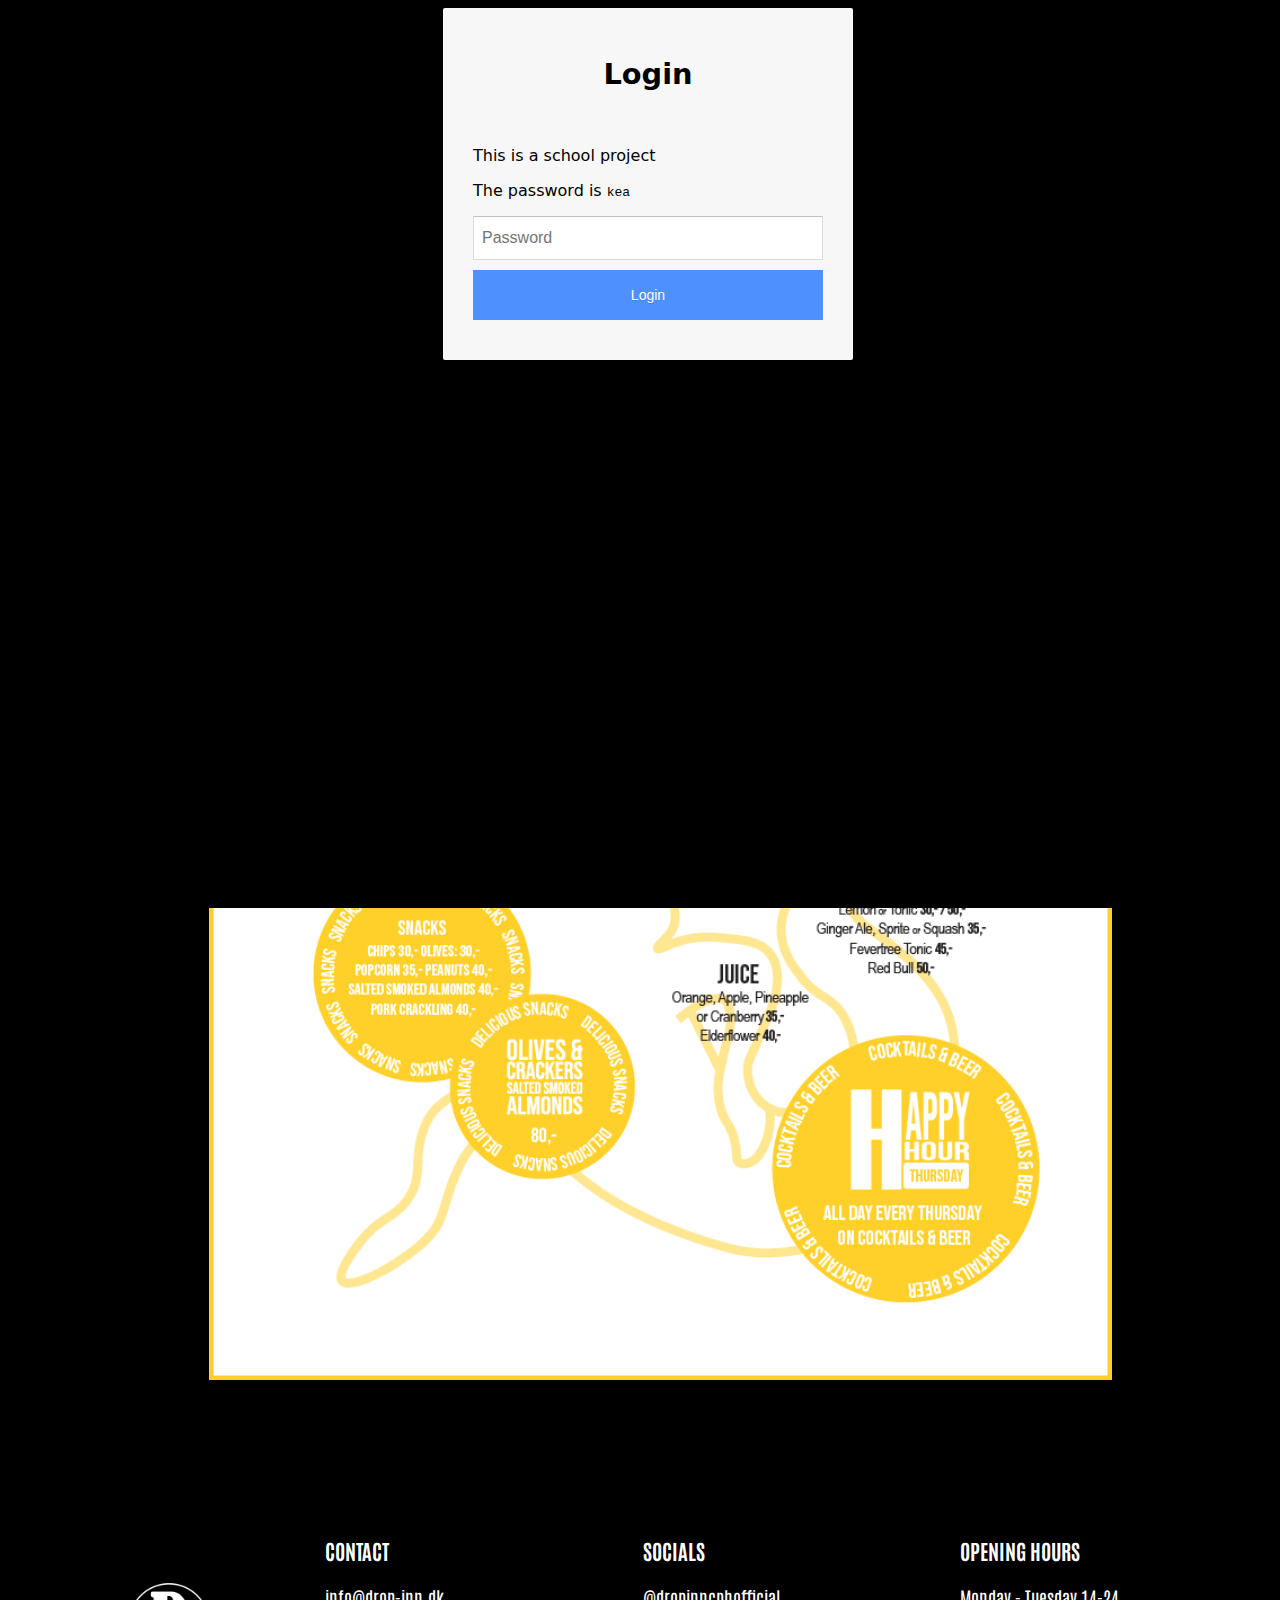
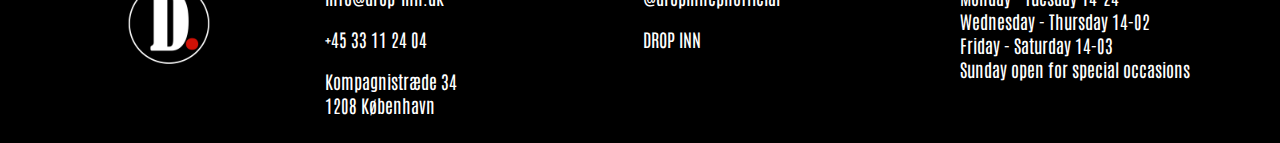
<file: drinks.html>
<!DOCTYPE html>
<html lang="en">

<head>
    <meta charset="UTF-8">
    <meta name="viewport" content="width=device-width, initial-scale=1.0">
    <meta name="robots" content="noindex">
    <link rel="stylesheet" href="menu.css">
    <link rel="stylesheet" href="generel.css">
    <link rel="stylesheet" href="drinks.css">
    <link rel="preconnect" href="https://fonts.googleapis.com">
    <link rel="preconnect" href="https://fonts.gstatic.com" crossorigin>
    <link href="https://fonts.googleapis.com/css2?family=Anton&family=Antonio:wght@100..700&display=swap"
        rel="stylesheet">
    <title>DRINKSKORT</title>
    <link rel="icon" type="image/x-icon" href="logo.webp">
</head>

<body>
    <header>
        <div class="logo">
            <a href="index.html"> <img src="logo.webp" alt="Drop Inn Logo"></a>
        </div>
        <nav>
            <ul class="menu">
                <li><a href="koncerter.html">KONCERTER</a></li>
                <li><a href="drinks.html">DRINKSKORT</a></li>
                <li><a href="historie.html">HISTORIE</a></li>
                <li><a href="job.html" class="button">BLIV FRIVILLIG</a></li>
            </ul>
            <div class="burger">
                <div class="line"></div>
                <div class="line"></div>
                <div class="line"></div>
            </div>
        </nav>
    </header>
    <main>
        <img class="drinks" src="drinkskort.png" alt="drinkskort">
    </main>
    <footer>
        <div class="logo">
            <a href="index.html"> <img src="logo.webp" alt="Drop Inn Logo"></a>
        </div>
        <div class="contact">
            <h3>CONTACT</h3>
            <p>info@drop-inn.dk</p>
            <p>+45 33 11 24 04</p>
            <p>Kompagnistræde 34 <br> 1208 København</p>
        </div>
        <div class="socials">
            <h3>SOCIALS</h3>
            <p>@dropinncphofficial</p>
            <p>DROP INN</p>
        </div>
        <div class="hours">
            <h3>OPENING HOURS</h3>
            <p>Monday - Tuesday 14-24 <br>
                Wednesday - Thursday 14-02 <br>
                Friday - Saturday 14-03 <br>
                Sunday open for special occasions</p>
        </div>
    </footer>
    <script src="menu.js"></script>
    <script src="login.js"></script>
</body>

</html>
</file>
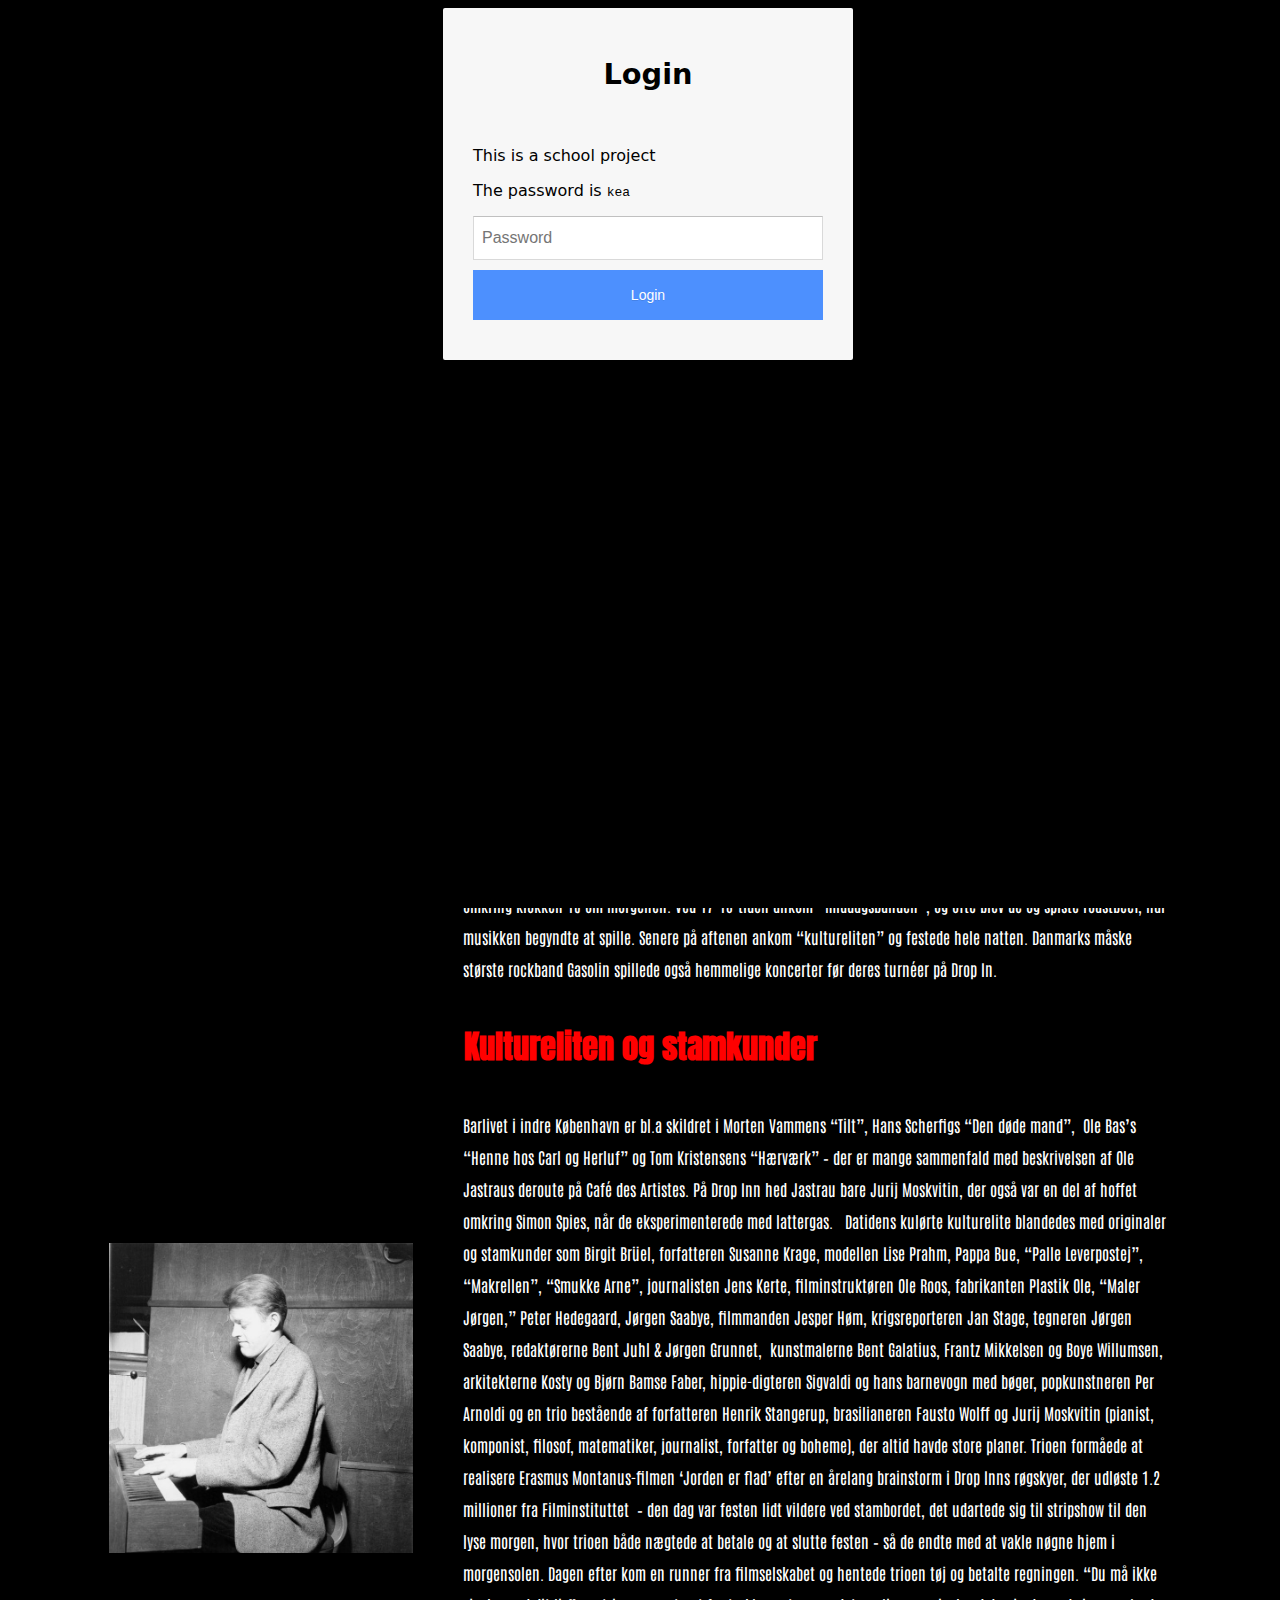
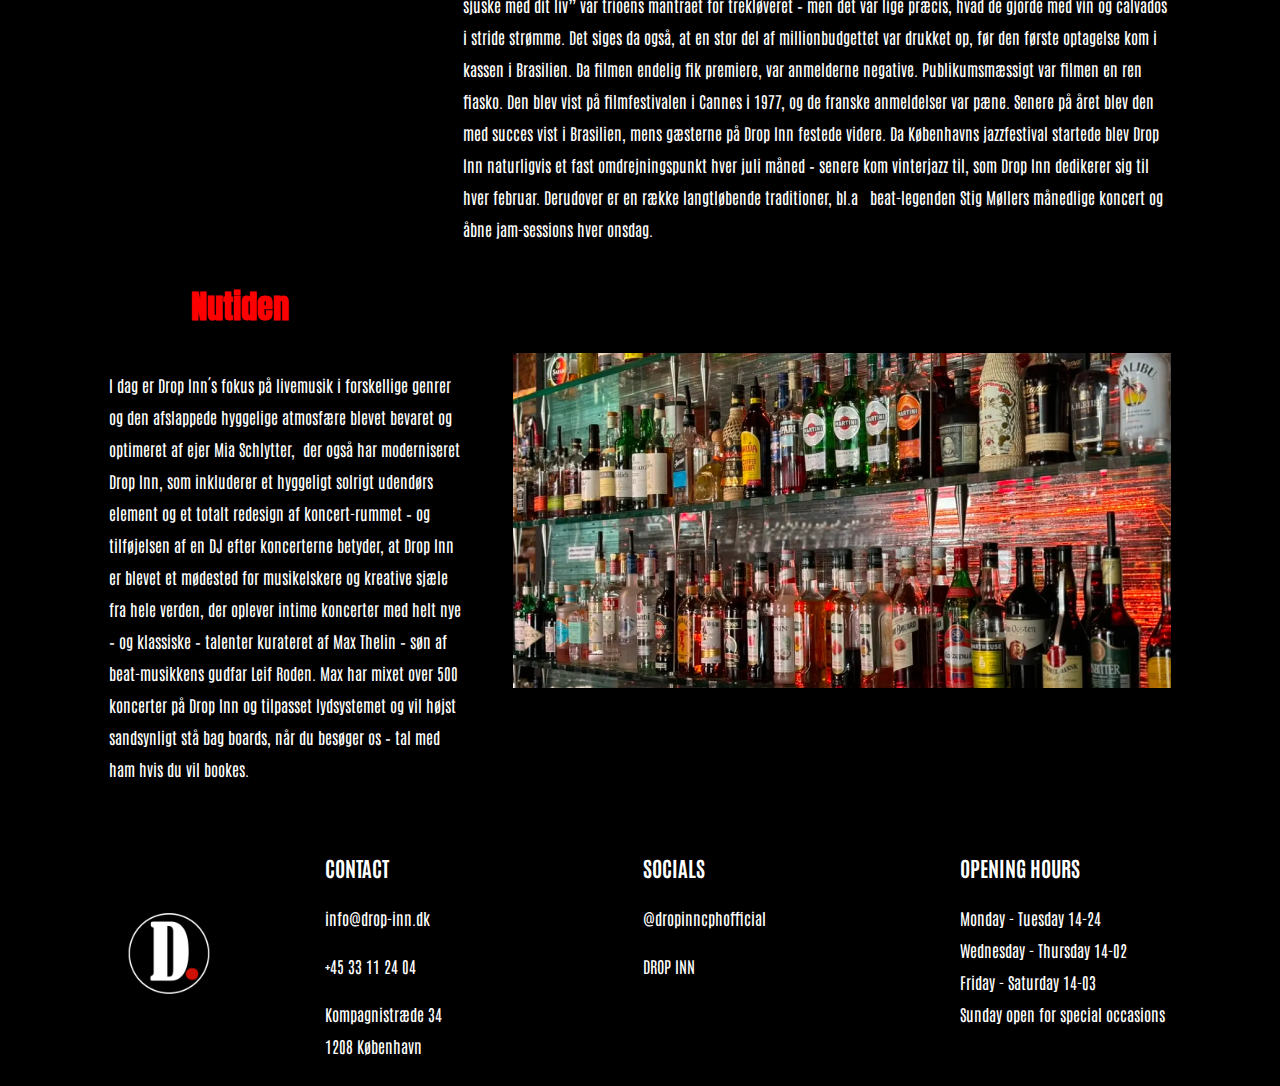
<file: historie.html>
<!DOCTYPE html>
<html lang="en">

<head>
    <meta charset="UTF-8">
    <meta name="viewport" content="width=device-width, initial-scale=1.0">
    <meta name="robots" content="noindex">
    <link rel="stylesheet" href="menu.css">
    <link rel="stylesheet" href="generel.css">
    <link rel="preconnect" href="https://fonts.googleapis.com">
    <link rel="preconnect" href="https://fonts.gstatic.com" crossorigin>
    <link href="https://fonts.googleapis.com/css2?family=Anton&family=Antonio:wght@100..700&display=swap"
        rel="stylesheet">
    <link rel="stylesheet" href="historie.css">
    <title>Historie</title>
    <link rel="icon" type="image/x-icon" href="logo.webp">
</head>

<body>

    <header>
        <div class="logo">
            <a href="index.html"> <img src="logo.webp" alt="Drop Inn Logo"></a>
        </div>
        <nav>
            <ul class="menu">
                <li><a href="koncerter.html">KONCERTER</a></li>
                <li><a href="drinks.html">DRINKSKORT</a></li>
                <li><a href="historie.html">HISTORIE</a></li>
                <li><a href="job.html" class="button">BLIV FRIVILLIG</a></li>
            </ul>
            <div class="burger">
                <div class="line"></div>
                <div class="line"></div>
                <div class="line"></div>
            </div>
        </nav>
    </header>

    <main>

        <h1 class="h1">Drop Inns historie</h1>

        <div class="tekst1">

            <p>Drop Inn i hjertet af Københavns centrum er et klassisk spillested for intim livemusik – mere præcist på
                hjørnet
                af
                Kompagnistræde – Hestemøllestræde, tæt på resterne af stenalderlandsbyer fra Ertebøllet-tiden fra 4.000
                år
                før
                Kristus.
                I dag huser Drop Inn ikke bare jazz, men en bred vifte af musikgenrer og er blevet backstage-rum for
                musiklivet,
                der
                blander sig med stamgæster, turister og bohemer. 
                Flashback: Ikoniske Drop Inn åbnede i 1934 som en traditionel restaurant med kabaret- underholdning, men
                fandt
                sin form,
                da Else Thomsen – flankeret af de legendariske tjenere Carl og Herluf og den smukke Annie Bel-Kher –
                gjorde
                det
                til et
                fristed for datidens progressive unge , bohemer, skuespillere, musikere, kunstnere og politisk
                engagerede
                stamgæster,
                der nød livet til tonerne af levende jazzmusik. 
                Drop Inn blev dengang kaldt “Den røde ged” af de danske veteraner fra den Spanske Borgerkrig omkring
                stambordet
                og var
                et åndehul, der bød mangfoldigheden velkommen. 
                Dengang talte man om “dødsruten” eller “elefant-vandringen” til “elefantkirkegården” – hvor gode
                mennesker
                fra
                alle
                samfundslag pendlede fra Bobibar og Andy’s til Drop Inn i døgndrift til daggry.
            </p>
            <div class="billede1">
                <img src="dropinn-gamledage/gammelt-logo.jpg" alt="billede1">
            </div>
        </div>

        <h1 class="h1">Hverdagen på Drop Inn</h1>
        <div class="tekst2">
            <p>Stærke karakterer og legender som Jørgen og Jytte Ryg, stjerne-skuespillerinder som Judy Gringer og Ghita
                Nørby,
                playboy-skuespilleren Klaus Pagh, kunstnere som Per Arnoldi og forfatteren Henrik Stangerup holdt hof,
                og Stangerup
                udtalte: ”du har en samtale på Drop In – så går du, og når du kommer tilbage, fortsætter samtalen
                bare”. 
                Skribent Bent Zinglersen beskrev Drop Inn i 1965: “Væggene er behængt med plakater, især fra
                kunstudstillinger –
                Picasso, Kandinsky, Klee, Freddie og grafik fra kunstmuseet Louisiana. ” Publikum er hovedsageligt folk,
                der er
                interesserede i kunst, jazz og emner som Kampagnen mod Atomvåben.” 
                En typisk dag startede med at stamgæsterne samledes omkring klokken 10 om morgenen. Ved 17-18-tiden
                ankom
                “middagsbanden”, og ofte blev de og spiste roastbeef, når musikken begyndte at spille. Senere på aftenen
                ankom
                “kultureliten” og festede hele natten. Danmarks måske største rockband Gasolin spillede også hemmelige
                koncerter før
                deres turnéer på Drop In.</p>
            <div class="billede2">
                <img class="billede2" src="dropinn-gamledage/fællesbillede.png" alt="billede2">
            </div>
        </div>

        <h1 class="h1">Kultureliten og stamkunder</h1>
        <div class="tekst3">
            <div class="billede3">
                <img src="dropinn-gamledage/pianist.jpg" alt="billede3">
            </div>
            <p>Barlivet i indre København er bl.a skildret i Morten Vammens “Tilt”, Hans Scherfigs “Den døde mand”,  Ole
                Bas’s “Henne
                hos Carl og Herluf” og Tom Kristensens “Hærværk” – der er mange sammenfald med beskrivelsen af Ole
                Jastraus deroute på
                Café des Artistes. På Drop Inn hed Jastrau bare Jurij Moskvitin, der også var en del af hoffet omkring
                Simon Spies, når
                de eksperimenterede med lattergas.  
                Datidens kulørte kulturelite blandedes med originaler og stamkunder som Birgit Brüel, forfatteren
                Susanne Krage,
                modellen Lise Prahm, Pappa Bue, “Palle Leverpostej”, “Makrellen”, “Smukke Arne”, journalisten Jens
                Kerte,
                filminstruktøren Ole Roos, fabrikanten Plastik Ole, “Maler Jørgen,” Peter Hedegaard, Jørgen Saabye,
                filmmanden Jesper
                Høm, krigsreporteren Jan Stage, tegneren Jørgen Saabye, redaktørerne Bent Juhl & Jørgen Grunnet, 
                kunstmalerne Bent
                Galatius, Frantz Mikkelsen og Boye Willumsen, arkitekterne Kosty og Bjørn Bamse Faber, hippie-digteren
                Sigvaldi og hans
                barnevogn med bøger, popkunstneren Per Arnoldi og en trio bestående af forfatteren Henrik Stangerup,
                brasilianeren
                Fausto Wolff og Jurij Moskvitin (pianist, komponist, filosof, matematiker, journalist, forfatter og
                boheme), der altid
                havde store planer.
                Trioen formåede at realisere Erasmus Montanus-filmen ‘Jorden er flad’ efter en årelang brainstorm i Drop
                Inns røgskyer,
                der udløste 1.2 millioner fra Filminstituttet  – den dag var festen lidt vildere ved stambordet, det
                udartede sig til
                stripshow til den lyse morgen, hvor trioen både nægtede at betale og at slutte festen – så de endte med
                at vakle nøgne
                hjem i morgensolen. Dagen efter kom en runner fra filmselskabet og hentede trioen tøj og betalte
                regningen.

                “Du må ikke sjuske med dit liv” var trioens mantraet for trekløveret – men det var lige præcis, hvad de
                gjorde med vin
                og calvados i stride strømme. Det siges da også, at en stor del af millionbudgettet var drukket op, før
                den første
                optagelse kom i kassen i Brasilien.
                Da filmen endelig fik premiere, var anmelderne negative. Publikumsmæssigt var filmen en ren fiasko. Den
                blev vist på
                filmfestivalen i Cannes i 1977, og de franske anmeldelser var pæne. Senere på året blev den med succes
                vist i Brasilien,
                mens gæsterne på Drop Inn festede videre.
                Da Københavns jazzfestival startede blev Drop Inn naturligvis et fast omdrejningspunkt hver juli måned –
                senere kom
                vinterjazz til, som Drop Inn dedikerer sig til hver februar. Derudover er en række langtløbende
                traditioner, bl.a   beat-legenden Stig Møllers månedlige koncert og åbne jam-sessions hver onsdag.</p>
        </div>
        <div class="nutiden">
            <h1 class="h1">Nutiden</h1>
        </div>
        <div class="tekst4">
            <p>I dag er Drop Inn´s fokus på livemusik i forskellige genrer og den afslappede hyggelige atmosfære blevet
                bevaret og
                optimeret af ejer Mia Schlytter,  der også har moderniseret Drop Inn, som inkluderer et hyggeligt
                solrigt udendørs
                element og et totalt redesign af koncert-rummet – og tilføjelsen af en DJ efter koncerterne betyder, at
                Drop Inn er
                blevet et mødested for musikelskere og kreative sjæle fra hele verden, der oplever intime koncerter med
                helt nye – og
                klassiske – talenter kurateret af Max Thelin – søn af beat-musikkens gudfar Leif Roden. Max har mixet
                over 500 koncerter
                på Drop Inn og tilpasset lydsystemet og vil højst sandsynligt stå bag boards, når du besøger os – tal
                med ham hvis du
                vil bookes.</p>
            <div class="billede4">
                <img src="billeder/bar.webp" alt="billede4">
            </div>
        </div>

    </main>




    <footer>
        <div class="logo">
            <a href="index.html"> <img src="logo.webp" alt="Drop Inn Logo"></a>
        </div>
        <div class="contact">
            <h3>CONTACT</h3>
            <p>info@drop-inn.dk</p>
            <p>+45 33 11 24 04</p>
            <p>Kompagnistræde 34 <br> 1208 København</p>
        </div>
        <div class="socials">
            <h3>SOCIALS</h3>
            <p>@dropinncphofficial</p>
            <p>DROP INN</p>
        </div>
        <div class="hours">
            <h3>OPENING HOURS</h3>
            <p>Monday - Tuesday 14-24 <br>
                Wednesday - Thursday 14-02 <br>
                Friday - Saturday 14-03 <br>
                Sunday open for special occasions</p>
        </div>
    </footer>

    <script src="menu.js"></script>
    <script src="login.js"></script>



</body>

</html>
</file>
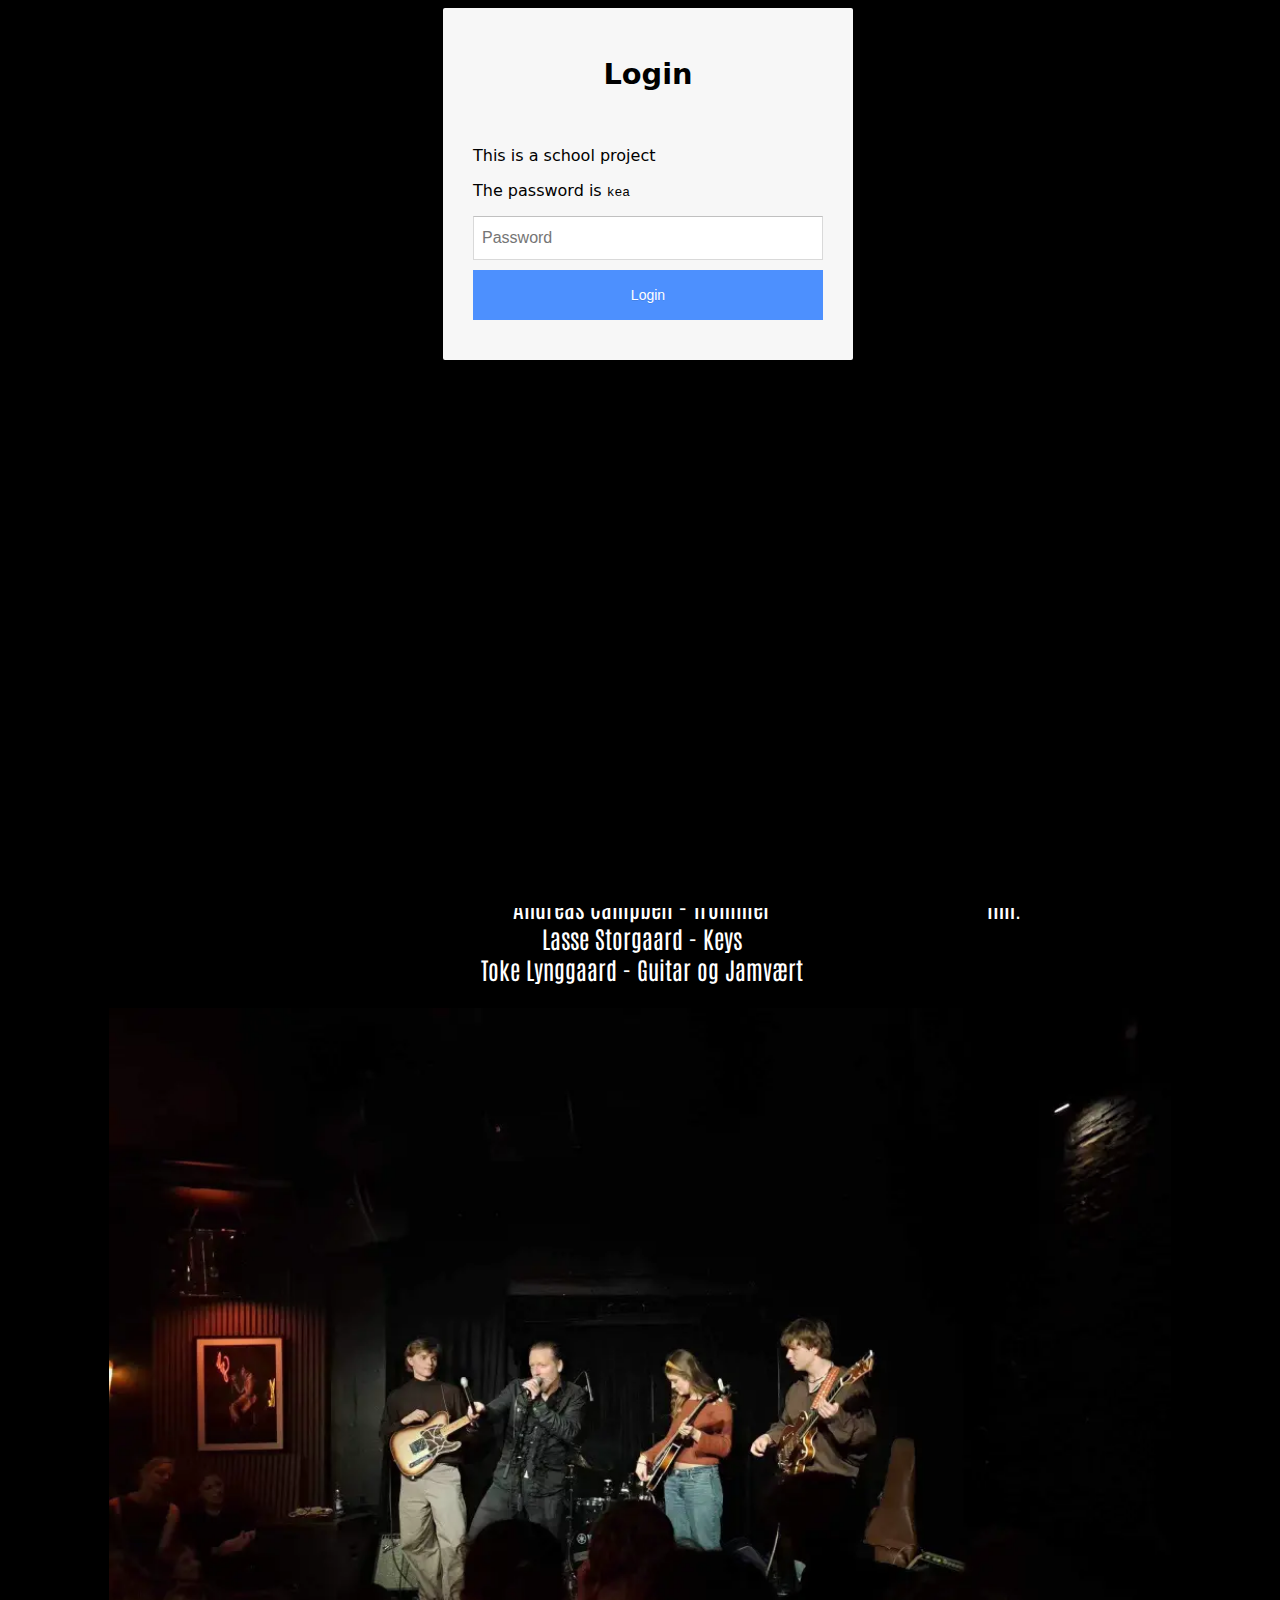
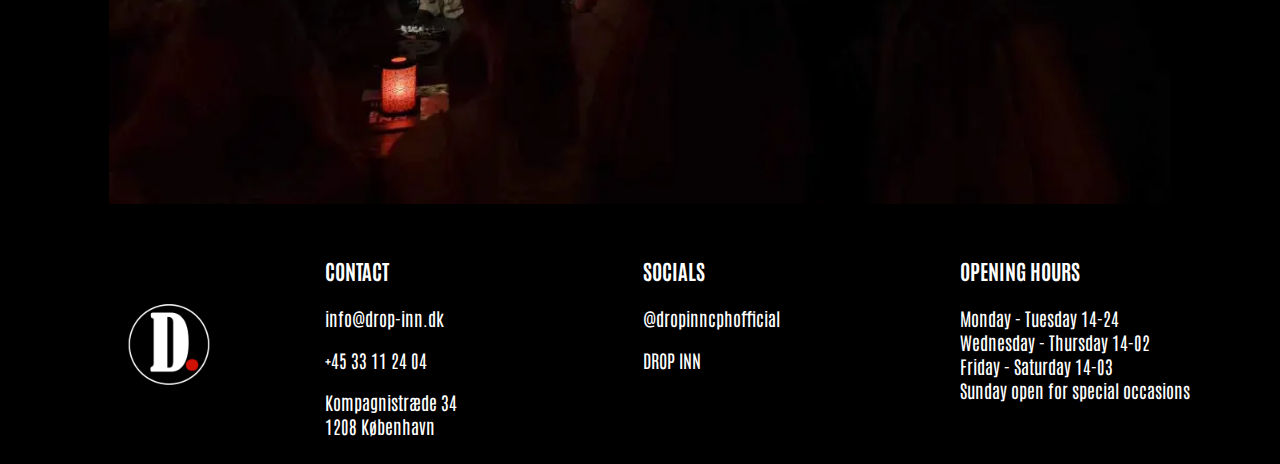
<file: jam-night.html>
<!DOCTYPE html>
<html lang="en">

<head>
    <meta charset="UTF-8">
    <meta name="viewport" content="width=device-width, initial-scale=1.0">
    <meta name="robots" content="noindex">
    <link rel="stylesheet" href="menu.css">
    <link rel="stylesheet" href="generel.css">
    <link rel="stylesheet" href="jam-night.css">
    <link rel="preconnect" href="https://fonts.googleapis.com">
    <link rel="preconnect" href="https://fonts.gstatic.com" crossorigin>
    <link href="https://fonts.googleapis.com/css2?family=Anton&family=Antonio:wght@100..700&display=swap"
        rel="stylesheet">
    <title>koncerter</title>
    <link rel="icon" type="image/x-icon" href="logo.webp">

</head>

<body>
    <header>
        <div class="logo">
            <a href="index.html"> <img src="logo.webp" alt="Drop Inn Logo"></a>
        </div>
        <nav>
            <ul class="menu">
                <li><a href="koncerter.html">KONCERTER</a></li>
                <li><a href="drinks.html">DRINKSKORT</a></li>
                <li><a href="historie.html">HISTORIE</a></li>
                <li><a href="job.html" class="button">BLIV FRIVILLIG</a></li>

            </ul>
            <div class="burger">
                <div class="line"></div>
                <div class="line"></div>
                <div class="line"></div>
            </div>
        </nav>
    </header>

    <div class="dato_box">
        <h1 class="text1">22</h1>
        <h2 class="text2">WED</h2>
        <h3 class="text3">JAM NIGHT</h3>
        <p class="text4">10PM</p>
        <h4 class="text5">Kompagnistræde 34 Copenhagen, 1208 Denmark</h4>

        <p class="text6">Free entry
            JAM Night er for alle, som er friske på at optræde. Der er et nyt husband hver uge som spiller første sæt og
            derefter
            kan du skrive dig op hos værten - Kom og spil med!
            JAM Night is for everyone, who is ready to perform. We have a new house band every week, who will play the
            first
            set and
            after that, you can go to the Jam host and sign you up to play
        </p>
        <p class="text7">TEAM OF THE WEEK;<br>
            Danni Elmo - Vokal<br> Emma Sommer - Vokal <br> Casper Bak - Bas <br> Oscar Mukherjee - Guitar <br> Andreas
            Campbell - Trommer <br> Lasse
            Storgaard - Keys <br> Toke Lynggaard - Guitar og Jamvært</p>

        <p class="text8">HOST OG THE WEEK;<br>
            Toke Lynggaard spiller bl.a. guitar i det legesyge popband, Patina -og han tager legesygen og nysgerrigheden
            med
            til jam
            på Drop Inn.</p>

        <img class="pic" src="dropinn-billeder/live8.webp" alt="billede af en skærm">
    </div>







    <footer>
        <div class="logo">
            <a href="index.html"> <img src="logo.webp" alt="Drop Inn Logo"></a>
        </div>
        <div class="contact">
            <h3>CONTACT</h3>
            <p>info@drop-inn.dk</p>
            <p>+45 33 11 24 04</p>
            <p>Kompagnistræde 34 <br> 1208 København</p>
        </div>
        <div class="socials">
            <h3>SOCIALS</h3>
            <p>@dropinncphofficial</p>
            <p>DROP INN</p>
        </div>
        <div class="hours">
            <h3>OPENING HOURS</h3>
            <p>Monday - Tuesday 14-24 <br>
                Wednesday - Thursday 14-02 <br>
                Friday - Saturday 14-03 <br>
                Sunday open for special occasions</p>
        </div>
    </footer>
    <script src="menu.js"></script>
    <script src="login.js"></script>
</body>

</html>
</file>
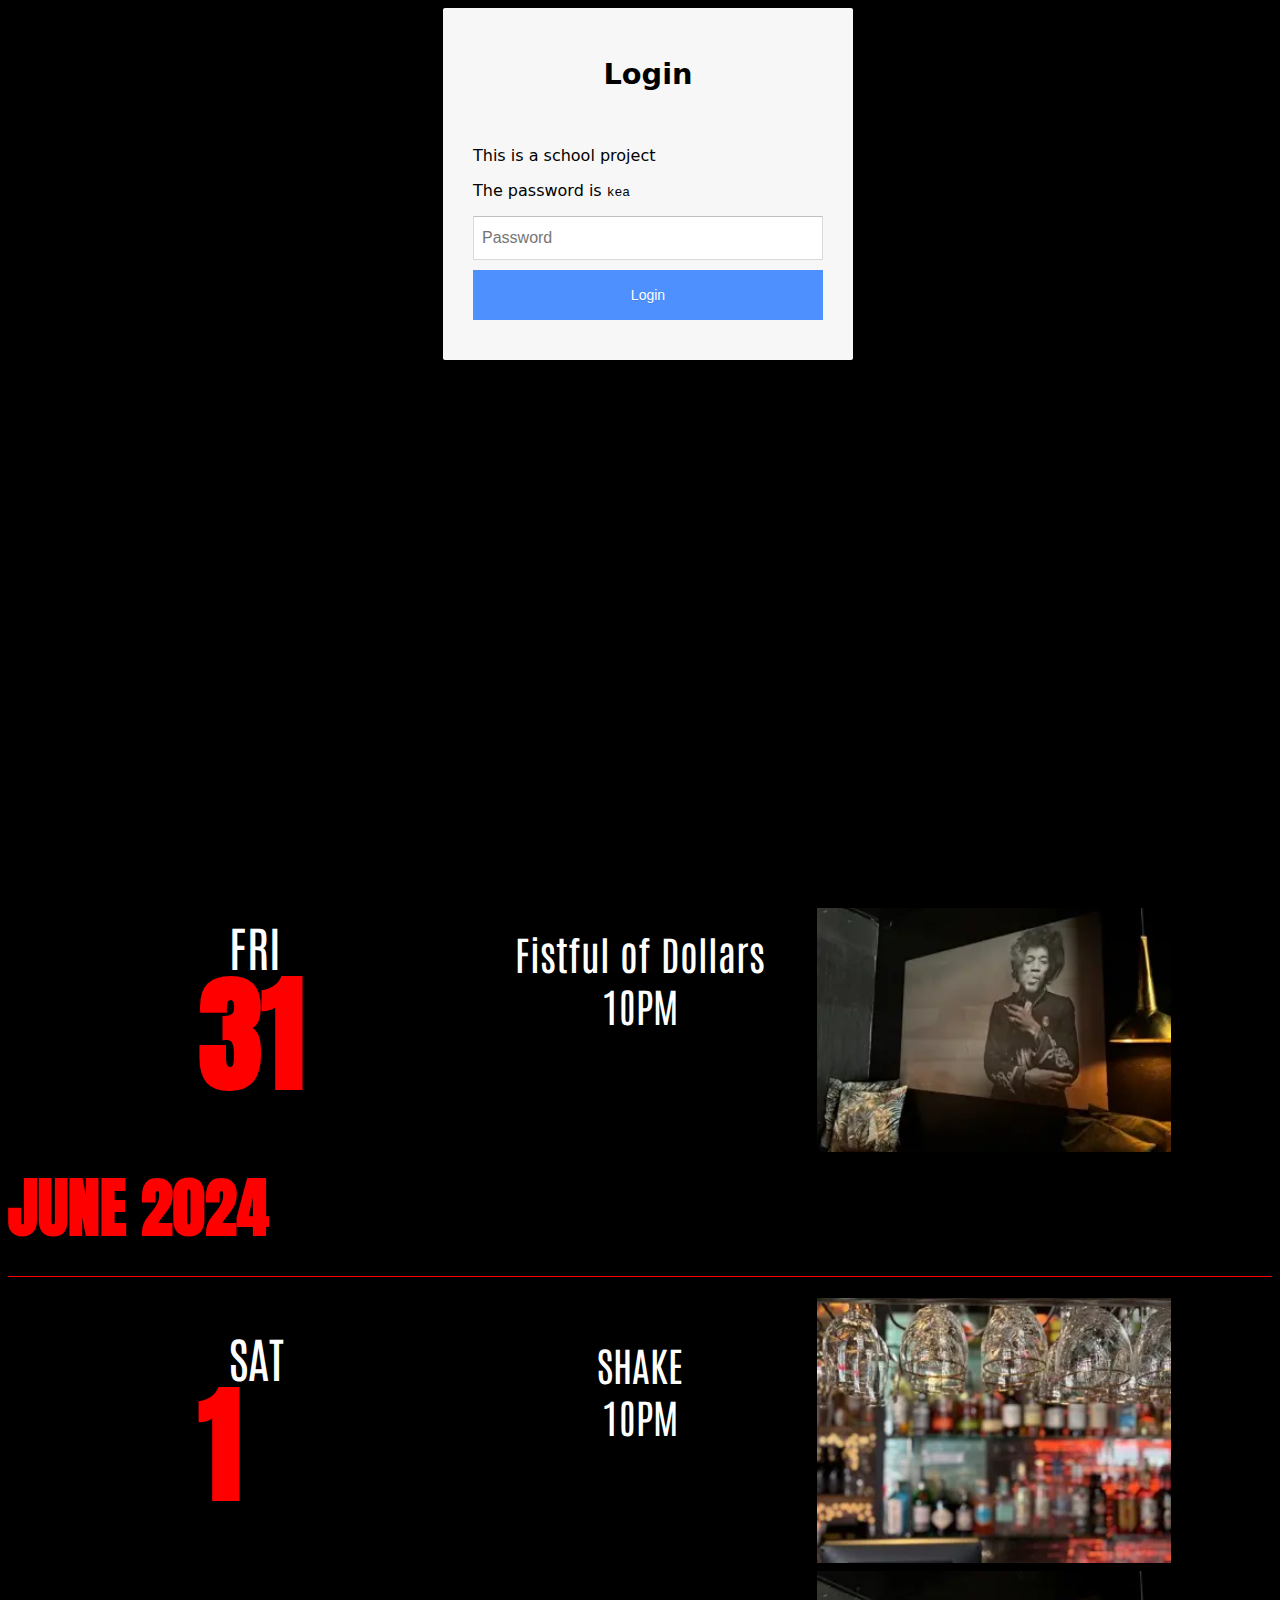
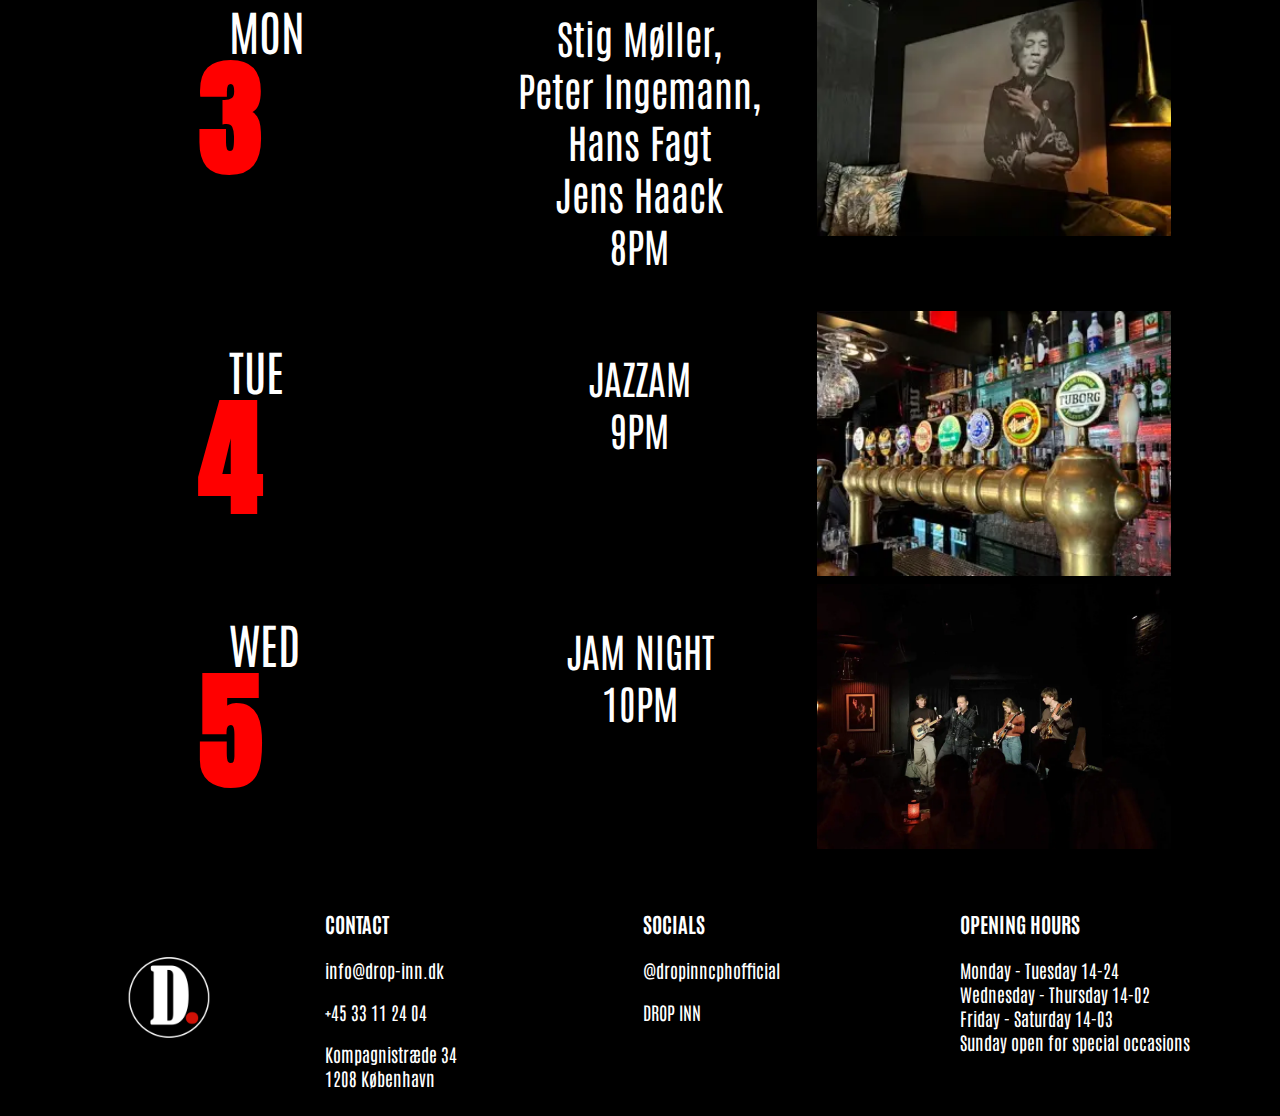
<file: koncerter.html>
<!DOCTYPE html>
<html lang="en">

<head>
    <meta charset="UTF-8">
    <meta name="viewport" content="width=device-width, initial-scale=1.0">
    <meta name="robots" content="noindex">
    <link rel="stylesheet" href="menu.css">
    <link rel="stylesheet" href="generel.css">
    <link rel="stylesheet" href="koncert.css">
    <link rel="preconnect" href="https://fonts.googleapis.com">
    <link rel="preconnect" href="https://fonts.gstatic.com" crossorigin>
    <link href="https://fonts.googleapis.com/css2?family=Anton&family=Antonio:wght@100..700&display=swap"
        rel="stylesheet">
    <title>koncerter</title>
    <link rel="icon" type="image/x-icon" href="logo.webp">

</head>

<body>
    <header>
        <div class="logo">
            <a href="index.html"> <img src="logo.webp" alt="Drop Inn Logo"></a>
        </div>
        <nav>
            <ul class="menu">
                <li><a href="koncerter.html">KONCERTER</a></li>
                <li><a href="drinks.html">DRINKSKORT</a></li>
                <li><a href="historie.html">HISTORIE</a></li>
                <li><a href="job.html" class="button">BLIV FRIVILLIG</a></li>
            </ul>
            <div class="burger">
                <div class="line"></div>
                <div class="line"></div>
                <div class="line"></div>
            </div>
        </nav>
    </header>

    <!-- chatgpt search bar -->
    <div class="search_bar_container">
        <div class="search_bar">
            <form id="form">
                <input type="search" id="query" name="q" placeholder="SEARCH">
            </form>
        </div>
    </div>
    <!-- chatgpt search bar -->

    <h1 class="dato1">MAY 2024</h1>
    <div class="line_KC"></div>

    <a href="jam-night.html">
        <div class="dato_box">
            <div class="text1">
                <h1>29</h1>
            </div>
            <div class="text2">
                <p>WED</p>
            </div>
            <div class="text3">
                <P>JAM NIGHT <br> 10PM</P>
            </div>
            <div class="pic">
                <img src="dropinn-billeder/live8.webp" alt="billede af en skærm">
            </div>
        </div>
    </a>

    <div class="dato_box">
        <div class="text1">
            <h1>30</h1>
        </div>
        <div class="text2">
            <p>MAY</p>
        </div>
        <div class="text3">
            <P>TJIDA<br> 9PM</P>
        </div>
        <div class="pic">
            <img src="img/IMG_4961.webp" alt="billede af en skærm">
        </div>
    </div>

    <div class="dato_box">
        <div class="text1">
            <h1>31</h1>
        </div>
        <div class="text2">
            <p>FRI</p>
        </div>
        <div class="text3">
            <P>Fistful of Dollars <br> 10PM</P>
        </div>
        <div class="pic">
            <img src="img/IMG_4960.webp" alt="billede af en skærm">
        </div>
    </div>

    <h1 class="dato1">JUNE 2024</h1>
    <div class="line_KC"></div>

    <div class="dato_box">
        <div class="text1">
            <h1>1</h1>
        </div>
        <div class="text2">
            <p>SAT</p>
        </div>
        <div class="text3">
            <P>SHAKE <br> 10PM</P>
        </div>
        <div class="pic">
            <img src="img/IMG_4951.webp" alt="billede af en skærm">
        </div>
    </div>

    <div class="dato_box">
        <div class="text1">
            <h1>3</h1>
        </div>
        <div class="text2">
            <p>MON</p>
        </div>
        <div class="text3">
            <P>Stig Møller, <br> Peter Ingemann, <br> Hans Fagt <br> Jens Haack <br> 8PM</P>
        </div>
        <div class="pic">
            <img src="img/IMG_4960.webp" alt="billede af en skærm">
        </div>
    </div>

    <div class="dato_box">
        <div class="text1">
            <h1>4</h1>
        </div>
        <div class="text2">
            <p>TUE</p>
        </div>
        <div class="text3">
            <P>JAZZAM <br> 9PM</P>
        </div>
        <div class="pic">
            <img src="img/IMG_4948.webp" alt="billede af en skærm">
        </div>
    </div>

    <div class="dato_box">
        <div class="text1">
            <h1>5</h1>
        </div>
        <div class="text2">
            <p>WED</p>
        </div>
        <div class="text3">
            <P>JAM NIGHT <br> 10PM</P>
        </div>
        <div class="pic">
            <img src="dropinn-billeder/live8.webp" alt="billede af en skærm">
        </div>
    </div>








    <footer>
        <div class="logo">
            <a href="index.html"> <img src="logo.webp" alt="Drop Inn Logo"></a>
        </div>
        <div class="contact">
            <h3>CONTACT</h3>
            <p>info@drop-inn.dk</p>
            <p>+45 33 11 24 04</p>
            <p>Kompagnistræde 34 <br> 1208 København</p>
        </div>
        <div class="socials">
            <h3>SOCIALS</h3>
            <p>@dropinncphofficial</p>
            <p>DROP INN</p>
        </div>
        <div class="hours">
            <h3>OPENING HOURS</h3>
            <p>Monday - Tuesday 14-24 <br>
                Wednesday - Thursday 14-02 <br>
                Friday - Saturday 14-03 <br>
                Sunday open for special occasions</p>
        </div>
    </footer>
    <script src="menu.js"></script>
    <script src="login.js"></script>
</body>

</html>
</file>
<file: menu.css>
header {
  display: flex;
  justify-content: space-between;
  padding-left: 10px;
  padding-right: 10px;
  background-color: rgb(0, 0, 0);
  box-shadow: 0 0 10px rgba(0, 0, 0, 0.1);
}

.logo img {
  width: 100px;
  height: 100px;
}

nav {
  display: flex;
  align-items: center;
}

.menu {
  display: flex;
  list-style: none;
  margin: 0;
  padding: 0;
}

.menu li {
  margin-right: 20px;
  font-family: var(--antonio);
  font-weight: 100;
  font-style: normal;
  font-size: large;
}

.menu li:last-child {
  margin-right: 0;
}
.logo a {
  display: block;
  padding-left: 10px;
  transition: color 0.3s;
}

.menu a {
  display: block;
  padding: 10px;
  color: #ffffff;
  text-decoration: none;
  transition: color 0.3s;
  text-align: end;
  font-family: var(--antonio);
}

.menu a:hover {
  color: var(--rod);
}

.burger {
  width: 30px;
  height: 20px;
  cursor: pointer;
}

.burger .line {
  width: 100%;
  height: 2px;
  background-color: var(--rod);
  margin-bottom: 5px;
  transition: 0.2s linear;
}
.burger {
  display: none;
}

.button {
  text-decoration: none;
  background-color: var(--rod);
  padding: 2px 6px 2px 6px;
  border-radius: 10px;
}
.button a:hover {
  color: var(--sort);
}
.menu li:last-child a:hover {
  color: var(--sort);
}

@media screen and (max-width: 800px) {
  .menu {
    display: none;
  }
  .burger {
    display: block;
  }
  .burger.active .line:nth-child(1) {
    transform: rotate(45deg) translate(5px, 5px);
    transition: 0.2s linear;
  }

  .burger.active .line:nth-child(2) {
    opacity: 0;
    transition: 0.15s linear;
  }

  .burger.active .line:nth-child(3) {
    transform: rotate(-45deg) translate(5px, -5px);
    transition: 0.2s linear;
  }

  nav.active .menu {
    display: block;
    background-color: #000000;
    position: absolute;
    top: 60px;
    left: 0;
    width: 100%;
    box-shadow: 0 0 10px rgba(0, 0, 0, 0.1);
    z-index: 1;
  }

  nav.active .menu li {
    margin: 10px 20px;
  }

  nav.active .menu a {
    font-size: 24px;
  }
  .logo img {
    width: 70px;
    height: 70px;
  }
}
</file>
<file: generel.css>
html {
  --rod: #ff0000;
  --sort: rgb(0, 0, 0);
  --hvid: #ffffff;
  --antonio: "Antonio", sans-serif;
  --anton: "Anton", sans-serif;
}

footer {
  display: grid;
  grid-template-columns: 1fr 1fr 1fr 1fr;
  background-color: var(--sort);
  color: var(--hvid);
  font-family: var(--antonio);
  font-size: xx-small;
  margin-top: 2rem;
  gap: 5px;
}
footer h3 {
  color: var(--hvid);
}
body {
  background-color: var(--sort);
}

.logo {
  align-self: center;
  justify-self: center;
}

h1 {
  font-family: var(--anton);
  color: var(--hvid);
}

h2 {
  font-family: var(--anton);
  color: var(--hvid);
}

a {
  font-family: var(--anton);
  color: var(--hvid);
  text-decoration: none;
}

main {
  margin-left: 8%;
  margin-right: 8%;
}

p {
  font-family: var(--antonio);
  color: var(--hvid);
}
img {
  width: 100%;
}

@media (max-width: 750px) {
  main {
    margin: 3%;
  }
}
@media (min-width: 750px) {
  footer {
    display: grid;
    grid-template-columns: 1fr 1fr 1fr 1fr;
    background-color: var(--sort);
    color: var(--hvid);
    font-family: var(--antonio);
    margin-top: 2rem;
    font-size: large;
    margin-top: 2rem;
  }
}
</file>
<file: drinks.css>
.drinks {
    margin-top: 2px;
    margin-bottom: 10px;
    width: 100%;
}

@media (min-width: 750px) {
    .drinks {
        margin-top: 50px;
        margin-bottom: 100px;
        width: 85%;
        margin-left: 100px;
    }
}
</file>
<file: historie.css>
@media (max-width: 750px) {
}

@media (min-width: 750px) {
  h1 {
    text-align: center;
  }

  .tekst1 {
    display: grid;
    grid-template-columns: 2fr 1fr;
    grid-column: 1fr 1fr 1fr;
  }

  .billede1 {
    display: grid;
    grid-template-rows: 1/2;
    grid-row: 1fr 1fr;
    margin-top: 25px;
    margin-left: 50px;
  }

  p {
    line-height: 2rem;
    font-family: var(--antonio);
    font-size: medium;
  }

  .tekst2 {
    display: grid;
    grid-template-columns: 1fr 2fr;
    grid-column: 1fr 1fr 1fr;
  }

  .billede2 {
    order: -1;
    margin-top: 13px;
    margin-right: 50px;
  }

  .tekst3 {
    display: grid;
    grid-template-columns: 1fr 2fr;
    grid-column: 1fr 1fr 1fr;
  }

  .billede3 {
    margin-top: 150px;
    margin-right: 50px;
  }

  .tekst4 {
    display: grid;
    grid-template-columns: 1fr 2fr;
    grid-column: 1fr 1fr 1fr;
  }

  .billede4 {
    margin-left: 50px;
  }
}

.h1 {
  color: #ff0000;
}


.nutiden{
  margin-right: 800px;
}
</file>
<file: jam-night.css>
h1 {
    color: var(--rod);
    font-size: 12rem;
    padding: 0;
    margin: 0;
    font-family: var(--anton);
    text-align: left;

}

p {
    color: var(--hvid);
}

/* mobil webiste */
@media (max-width: 750px) {


    .dato_box {
        display: grid;
        grid-template-columns: repeat(3, 1fr);
        grid-template-rows: repeat(4, 0.5fr) 1fr repeat(2, 0.5fr);
        margin-left: 8%;
        margin-right: 8%;

    }

    .text1 {
        color: var(--rod);
        font-size: 8rem;
        padding: 0;
        font-family: var(--anton);
        grid-column: 1 / 2;
        grid-row: 2 / 3;
        text-align: center;

    }

    .text2 {
        color: var(--hvid);
        font-size: 2.5rem;
        padding: 0;
        font-family: var(--anton);
        grid-column: 2 / 3;
        grid-row: 2 / 3;
        margin-top: 70px;
        margin-left: 30px;
        margin-bottom: 20px;

    }

    .text3 {
        color: var(--hvid);
        font-size: 5rem;
        padding: 0;
        font-family: var(--anton);
        grid-column: 1 / 4;
        grid-row: 1 / 2;
        margin-top: 10px;
            margin-left: 30px;
            margin-bottom: 20px;
        
    }

    .text4 {
    color: var(--hvid);
    font-size: 2rem;
    padding: 0;
    font-family: var(--anton);
    grid-column: 3 / 4;
    grid-row: 2 / 3;
    margin-top: 75px;
        margin-left: 30px;
        margin-bottom: 20px;
}

.text5 {
    color: var(--hvid);
    font-size: 2rem;
    padding: 0;
    font-family: var(--anton);
    grid-column: 1 / 4;
    grid-row: 4 / 5;
    text-align: center;
}

    .pic {
        grid-column: 1 / 4;
        grid-row: 5 / 6;
        /* padding-top: 10px; */

    }

    .text6 {
    color: var(--hvid);
    font-size: 1rem;
    padding: 0;
    font-family: var(--antonio);
    grid-column: 1 / 4;
    grid-row: 3 / 4;
    text-align: center;
    margin-top: 10px;
        margin-left: 60px;
        margin-bottom: 20px;
    max-width: 35ch;
}
.text7 {
    color: var(--hvid);
    font-size: 1rem;
    padding: 0;
    font-family: var(--antonio);
    grid-column: 1 / 4;
    grid-row: 6 / 7;
    text-align: center;
    margin-top: 10px;
        margin-left: 5px;
        margin-bottom: 20px;
    max-width: 65ch;
}
.text8 {
    color: var(--hvid);
    font-size: 1rem;
    padding: 0;
    font-family: var(--antonio);
    grid-column: 1 / 4;
    grid-row: 7 / 8;
    text-align: center;
    margin-top: 10px;
        margin-left: 50px;
        margin-bottom: 20px;
    max-width: 35ch;
}


/* desktop website */
}

@media (min-width: 750px) {


    .dato_box {
        display: grid;
        grid-template-columns: repeat(3, 1fr);
        /* grid-template-rows: repeat(4, 0.5fr) ; */
        margin-left: 8%;
        margin-right: 8%;

    }

    .text1 {
        color: var(--rod);
        font-size: 12rem;
        padding: 0;
        font-family: var(--anton);
        grid-column: 1 / 2;
        grid-row: 1 / 2;
        text-align: center;

    }

    .text2 {
        color: var(--hvid);
        font-size: 2.5rem;
        padding: 0;
        font-family: var(--anton);
        grid-column: 1 / 2;
        grid-row: 1 / 2;
        margin-top: 220px;
        margin-left: 100px;
       

    }

    .text3 {
        color: var(--hvid);
        font-size: 8rem;
        padding: 0;
        font-family: var(--anton);
        grid-column: 2 / 4;
        grid-row: 1 / 2;
        margin-top: 60px;
        margin-left: 110px;
        

    }

    .text4 {
        color: var(--hvid);
        font-size: 2.5rem;
        padding: 0;
        font-family: var(--anton);
        grid-column: 1 / 2;
        grid-row: 1 / 2;
        margin-top: 220px;
        margin-left: 195px;
       
    }

    .text5 {
        color: var(--hvid);
        font-size: 2rem;
        padding: 0;
        font-family: var(--anton);
        grid-column: 1 / 2;
        grid-row: 2 / 3;
        text-align: center;
    }

    .pic {
        grid-column: 1 / 4;
        grid-row: 4 / 5;
        /* padding-top: 10px; */

    }

    .text6 {
        color: var(--hvid);
        font-size: 1.5rem;
        padding: 0;
        font-family: var(--antonio);
        grid-column: 2 / 4;
        grid-row: 2 / 3;
        text-align: center;
        margin-top: 10px;
        margin-left: 10px;
        max-width: 65ch;
    }

    .text7 {
        color: var(--hvid);
        font-size: 1.5rem;
        padding: 0;
        font-family: var(--antonio);
        grid-column: 2 / 3;
        grid-row: 3 / 4;
        text-align: center;
        margin-top: 10px;
        margin-left: 5px;
        
        max-width: 65ch;
    }

    .text8 {
        color: var(--hvid);
        font-size: 1.5rem;
        padding: 0;
        font-family: var(--antonio);
        grid-column: 3 / 4;
        grid-row: 3 / 4;
        text-align: center;
        margin-top: 10px;
        margin-left: 20px;
        
        max-width: 35ch;
    }



}
</file>
<file: koncert.css>
.search_bar_container {
    display: flex;
    justify-content: center;
    align-items: center;
    height: 10vh;

}



svg {
    color: #fff;
    fill: currentColor;
    width: 24px;
    height: 24px;
    padding: 10px;
}

form {
    background-color: #ff0000;
    width: 300px;
    height: 44px;
    border-radius: 5px;
    display: flex;
    flex-direction: row;
    align-items: center;
}

input {
    all: unset;
    font: 16px system-ui;
    color: #fff;
    height: 100%;
    width: 100%;
    padding: 6px 10px;
}

::placeholder {
    color: #fff;
    opacity: 0.7;
    font-family: var(--anton);
    

} 
/* chatgpt search bar  */

h1{
    color: var(--rod);
    font-size: 8rem;
    padding: 10px;
    margin: 0;
    font-family: var(--anton);
    text-align: left;
}
.dato1{
    color: var(--rod);
        font-size: 4rem;
        padding: 0;
        margin: 0;
        font-family: var(--anton);
        text-align: left;
}

p{
    color: var(--hvid);
}

.line_KC {
    border-top: 1px solid #ff0000;
    width: 100%;
    height: 1px;
    margin: 20px 0;
}

/* mobil webiste */
@media (max-width: 750px) {

    .search_bar {
            position: relative;
            top: 20%;
            left: 35%;
            transform: translate(-50%, -50%);
        }

    .dato_box {
        display: grid;
        grid-template-columns: repeat(3, 1fr);
        margin-left: 8%;
            margin-right: 8%;

    }

.text1 {
    color: var(--rod);
    font-size: 8rem;
    padding: 0;
    font-family: var(--anton);
    grid-column: 1 / 2 ;
    grid-row: 2 / 3;
    text-align: center;
    
}

.text2 {
    color: var(--rod);
    font-size: 2rem;
    padding: 0;
    font-family: var(--anton);
    grid-column: 1 / 2;
    grid-row: 1 / 2;
    text-align: center;
    
}

.text3 {
    color: var(--rod);
    font-size: 2rem;
    padding: 0;
    font-family: var(--anton);
    grid-column: 2 / 4;
    grid-row: 1 / 4;
    text-align: center;
}

/* .text4 {
    color: var(--rod);
    font-size: 2rem;
    padding: 0;
    font-family: var(--anton);
    grid-column: 3 / 4;
    grid-row: 1 / 2;
    text-align: center;
} */
.pic{
    grid-column: 2 / 4;
    grid-row: 2 / 3;
    padding-top: 10px;

}

}

/* desktop website */
@media (min-width: 750px) {
.search_bar {
        position: relative;
        top: 50%;
        left: 50%;
        transform: translate(-50%, 110%);
    }

    .dato_box {
        display: grid;
        grid-template-columns: 1fr 1fr 1fr;
        grid-template-rows:1fr;
        
        margin-left: 8%;
        margin-right: 8%;

    }

    .text1 {
        color: var(--rod);
        font-size: 16rem;
        padding: 0;
        font-family: var(--anton);
        grid-column: 1 / 2;
        grid-row: 1 / 2;
        text-align: center;
        margin-top: 40px;
        margin-left: 80px;
        margin-bottom: 20px;
        
    }

    .text2 {
        color: var(--rod);
        font-size: 3rem;
        padding: 0;
        font-family: var(--anton);
        grid-column: 1 / 2;
        grid-row: 1 / 2;
        
        margin-top: -20px;
        margin-left: 120px;
        margin-bottom: -43px;
    }

    .text3 {
        color: var(--rod);
        font-size: 2.5rem;
        padding: 0;
        font-family: var(--anton);
        grid-column: 2 / 3;
        grid-row: 1 / 2;
        text-align: center;
    }

    /* .text4 {
        color: var(--rod);
        font-size: 3rem;
        padding: 0;
        font-family: var(--anton);
        grid-column: 2 / 3;
        grid-row: 2 / 3;
        text-align: center;
    } */

    .pic {
        grid-column: 3 / 4;
        grid-row: 1/ 2;
        width: 100%;
        height: 100%;
        object-fit: cover;

    }

}
</file>
